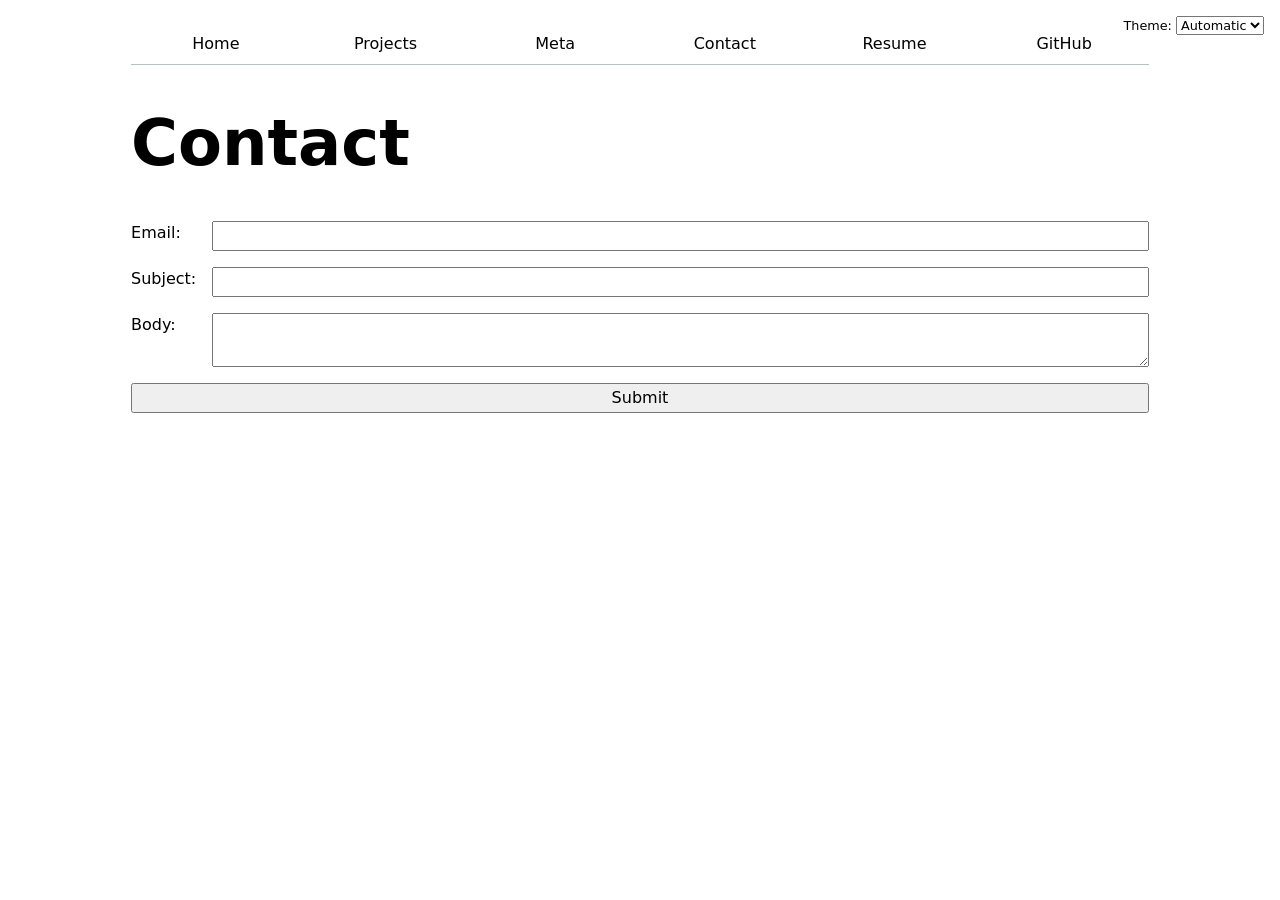
<file: contact/index.html>
<!DOCTYPE html>
<html lang="en">
<head>
    <meta charset="UTF-8">
    <meta name="viewport" content="width=device-width, initial-scale=1.0">
    <title>Contact</title>
    <link rel="stylesheet" href="../style.css">
    <script src="../global.js" type="module"></script>
</head>
<body>
    <h1>Contact</h1>

    <form action="mailto:smyneedu@ucsd.edu" method="POST" enctype="text/plain">
        <label>Email:
            <input type="email" name="email">
        </label>
        <label>Subject:
            <input name="subject">
        </label>
        <label>Body:
            <textarea name="body"></textarea>
        </label>
        <button>Submit</button>
    </form>
</body>
</html>
</file>
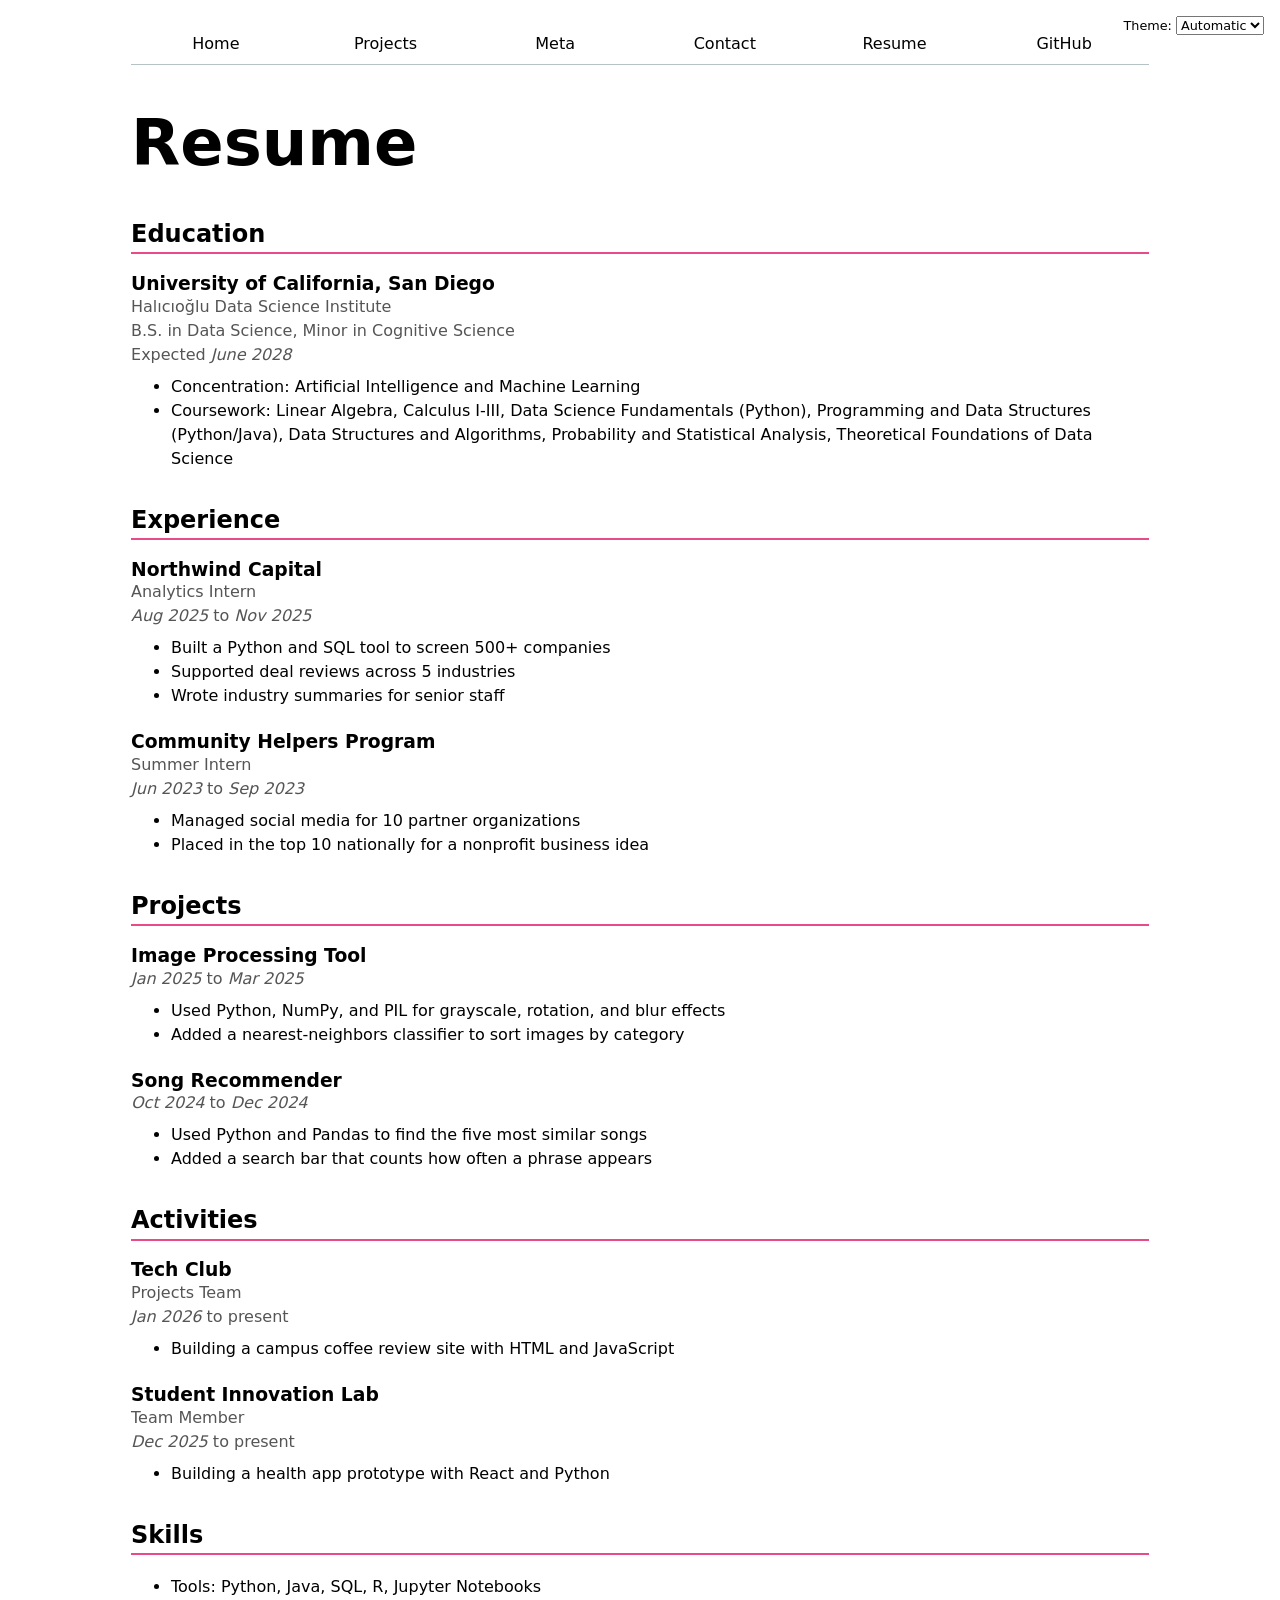
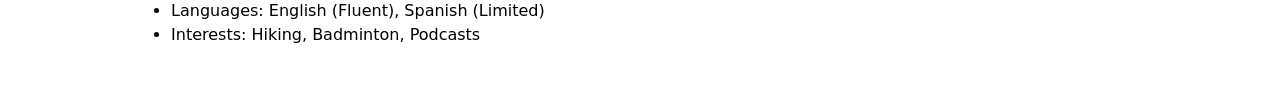
<file: resume/index.html>
<!DOCTYPE html>
<html lang="en">
<head>
    <meta charset="UTF-8">
    <meta name="viewport" content="width=device-width, initial-scale=1.0">
    <title>Resume</title>
    <link rel="stylesheet" href="../style.css">
    <script src="../global.js" type="module"></script>
</head>
<body>
    <h1>Resume</h1>

    <section>
        <h2>Education</h2>
        <article>
            <header>
                <h3>University of California, San Diego</h3>
                <p>Halıcıoğlu Data Science Institute</p>
                <p>B.S. in Data Science, Minor in Cognitive Science</p>
                <p>Expected <time datetime="2028-06">June 2028</time></p>
            </header>
            <ul>
                <li>Concentration: Artificial Intelligence and Machine Learning</li>
                <li>Coursework: Linear Algebra, Calculus I-III, Data Science Fundamentals (Python), Programming and Data Structures (Python/Java), Data Structures and Algorithms, Probability and Statistical Analysis, Theoretical Foundations of Data Science</li>
            </ul>
        </article>
    </section>

    <section>
        <h2>Experience</h2>
        <article>
            <header>
                <h3>Northwind Capital</h3>
                <p>Analytics Intern</p>
                <p><time datetime="2025-08">Aug 2025</time> to <time datetime="2025-11">Nov 2025</time></p>
            </header>
            <ul>
                <li>Built a Python and SQL tool to screen 500+ companies</li>
                <li>Supported deal reviews across 5 industries</li>
                <li>Wrote industry summaries for senior staff</li>
            </ul>
        </article>

        <article>
            <header>
                <h3>Community Helpers Program</h3>
                <p>Summer Intern</p>
                <p><time datetime="2023-06">Jun 2023</time> to <time datetime="2023-09">Sep 2023</time></p>
            </header>
            <ul>
                <li>Managed social media for 10 partner organizations</li>
                <li>Placed in the top 10 nationally for a nonprofit business idea</li>
            </ul>
        </article>
    </section>

    <section>
        <h2>Projects</h2>
        <article>
            <header>
                <h3>Image Processing Tool</h3>
                <p><time datetime="2025-01">Jan 2025</time> to <time datetime="2025-03">Mar 2025</time></p>
            </header>
            <ul>
                <li>Used Python, NumPy, and PIL for grayscale, rotation, and blur effects</li>
                <li>Added a nearest-neighbors classifier to sort images by category</li>
            </ul>
        </article>

        <article>
            <header>
                <h3>Song Recommender</h3>
                <p><time datetime="2024-10">Oct 2024</time> to <time datetime="2024-12">Dec 2024</time></p>
            </header>
            <ul>
                <li>Used Python and Pandas to find the five most similar songs</li>
                <li>Added a search bar that counts how often a phrase appears</li>
            </ul>
        </article>
    </section>

    <section>
        <h2>Activities</h2>
        <article>
            <header>
                <h3>Tech Club</h3>
                <p>Projects Team</p>
                <p><time datetime="2026-01">Jan 2026</time> to present</p>
            </header>
            <ul>
                <li>Building a campus coffee review site with HTML and JavaScript</li>
            </ul>
        </article>

        <article>
            <header>
                <h3>Student Innovation Lab</h3>
                <p>Team Member</p>
                <p><time datetime="2025-12">Dec 2025</time> to present</p>
            </header>
            <ul>
                <li>Building a health app prototype with React and Python</li>
            </ul>
        </article>
    </section>

    <section>
        <h2>Skills</h2>
        <ul>
            <li>Tools: Python, Java, SQL, R, Jupyter Notebooks</li>
            <li>Languages: English (Fluent), Spanish (Limited)</li>
            <li>Interests: Hiking, Badminton, Podcasts</li>
        </ul>
    </section>

    
</body>
</html>
</file>
<file: style.css>
html {
  --color-accent: oklch(65% 50% 0);
  accent-color: var(--color-accent);
}
body {
  /* Set line height to 1.5 times the font size
	   and use the OS’s UI font as the website font
	 */
  font: 100%/1.5 system-ui;

  max-width: 100ch;
  margin-inline: auto;
  padding: 1em;
}

img {
  max-width: 100%;
  height: auto;
}

nav ul,
nav li {
  display: contents;
}

nav {
  display: flex;
  margin-bottom: 1em;
  border-bottom: 1px solid oklch(80% 3% 200);
}

nav a {
  flex: 1;
  text-decoration: none;
  color: inherit;
  text-align: center;
  padding: 0.5em;
}

nav a.current {
  font-weight: bold;
  border-bottom: 0.4em solid oklch(80% 3% 200);
  padding-bottom: 0.1em;
}

nav a:hover {
  border-bottom: 0.4em solid var(--color-accent);
  padding-bottom: 0.1em;
  background-color: oklch(from var(--color-accent) 95% 5% h);
}

input, 
textarea, 
button {
  font: inherit;
}

form {
  display: grid;
  grid-template-columns: auto 1fr;
  gap: 1em;
}

form label {
  display: grid;
  grid-template-columns: subgrid;
  grid-column: 1/-1;
}

form button {
  grid-column: 1/-1;
}
.projects {
  display: grid;
  grid-template-columns: repeat(auto-fill, minmax(15em, 1fr));
  gap: 1em;
}

.projects article {
  display: grid;
  grid-template-rows: subgrid;
  grid-row: span 3;
  gap: 1em;
}

.projects h2 {
  margin: 0;
}

.chart-container {
  display: flex;
  flex-wrap: wrap;
  align-items: center;
  gap: 2em;
}

#projects-plot {
  flex: 0 1 20em;
  width: 20em;
  max-width: 100%;
  margin-block: 2em;
  overflow: visible;
}

.legend {
  display: grid;
  flex: 1 1 20em;
  grid-template-columns: repeat(auto-fill, minmax(9em, 1fr));
  gap: 1em;
  margin: 0;
  padding: 1em;
  border: 1px solid oklch(80% 3% 200);
  list-style: none;
}

.legend-item {
  display: flex;
  align-items: center;
  gap: 0.5em;
  min-width: 9em;
}

.swatch {
  display: inline-block;
  width: 1em;
  aspect-ratio: 1;
  flex: none;
  background-color: var(--color);
  border-radius: 0.2em;
}

#projects-plot path {
  cursor: pointer;
  transition: opacity 300ms, fill 300ms;
}

#projects-plot:has(path:hover) path:not(:hover) {
  opacity: 0.5;
}

.selected {
  --color: oklch(60% 45% 0) !important;
}

#projects-plot path.selected {
  fill: var(--color);
}

.legend-item {
  cursor: pointer;
}

.legend-item.selected {
  background-color: color-mix(in oklch, var(--color), canvas 85%);
}

.legend-item:focus-visible,
#projects-plot path:focus-visible {
  outline: 2px solid currentColor;
  outline-offset: 3px;
}

h1 {
  font-size: 400%;
}

h1, h2, h3, h4, h5, h6 {
  line-height: 1.1;
  text-wrap: balance;
}
section h2 {
  margin-top: 1.5em;
  padding-bottom: 0.2em;
  border-bottom: 2px solid var(--color-accent);
}

section article {
  margin-bottom: 1.5em;
}

article header h3 {
  margin: 0;
}

article header p {
  margin: 0;
  color: oklch(45% 0 0);
}

article ul {
  margin-top: 0.5em;
}

time {
  font-style: italic;
}
html {
  --color-accent: oklch(65% 50% 0);
  accent-color: var(--color-accent);
  color-scheme: light dark; 
}

nav {
  --border-color: oklch(50% 10% 200 / 40%); 
  display: flex;
  margin-bottom: 1em;
  border-bottom: 1px solid var(--border-color);
}

nav a.current {
  font-weight: bold;
  border-bottom: 0.4em solid var(--border-color);
  padding-bottom: 0.1em;
}

nav a:hover {
  border-bottom: 0.4em solid var(--color-accent);
  padding-bottom: 0.1em;
  background-color: color-mix(in oklch, var(--color-accent), canvas 85%); 
}

input,
textarea,
button,
select { /* add select */
  font: inherit;
}

.color-scheme {
  position: absolute;
  top: 1rem;
  right: 1rem;
  font-size: 80%;
  font-family: inherit;
}

#profile-stats dl,
.stats {
  display: grid;
  grid-template-columns: repeat(4, 1fr);
  gap: 0.5em;
  margin: 0;
}

#profile-stats dt,
.stats dt {
  grid-row: 1;
  font-size: 80%;
  text-transform: uppercase;
  opacity: 0.7;
}

#profile-stats dd,
.stats dd {
  grid-row: 2;
  margin: 0;
  font-size: 2em;
}

#stats .summary-stats {
  grid-template-columns: repeat(auto-fit, minmax(min(100%, 10em), 1fr));
}

.summary-stats .stat {
  display: grid;
  gap: 0.25em;
}

.summary-stats dd {
  font-size: 1.5em;
}

#chart svg {
  display: block;
  width: 100%;
  height: auto;
}

#scrolly-1 {
  position: relative;
  display: flex;
  gap: 1rem;
}

[hidden] {
  display: none !important;
}

#scrolly-1 > * {
  flex: 1;
  min-width: 0;
}

#scatter-story {
  position: relative;
}

#scatter-story .step {
  min-height: 70vh;
  padding: 2rem 1rem;
  display: grid;
  align-content: center;
  border-bottom: 1px solid oklch(80% 3% 200 / 35%);
}

#scatter-plot {
  position: sticky;
  top: 0;
  align-self: flex-start;
  height: 50vh;
  overflow: auto;
}

#scrolly-2 {
  position: relative;
  display: flex;
  gap: 1rem;
  margin-top: 2rem;
}

#scrolly-2 > * {
  flex: 1;
  min-width: 0;
}

#files-story {
  position: relative;
}

#files-story .step {
  min-height: 70vh;
  padding: 2rem 1rem;
  display: grid;
  align-content: center;
  border-bottom: 1px solid oklch(80% 3% 200 / 35%);
}

#files-plot {
  position: sticky;
  top: 0;
  align-self: flex-start;
  height: 50vh;
  overflow: auto;
}

.gridlines line {
  stroke: currentColor;
  stroke-opacity: 0.15;
}

.gridlines path {
  display: none;
}

dl.info {
  display: grid;
  grid-template-columns: auto 1fr;
  gap: 0.5em 1em;
  margin: 0;
  transition: opacity 500ms;
}

dl.info dt {
  color: oklch(55% 0 0);
}

dl.info dd {
  margin: 0;
}

.tooltip {
  position: fixed;
  z-index: 1;
  top: 1em;
  left: 1em;
  transform: translate(0.75em, 0.75em);
  max-width: min(32em, calc(100vw - 2em));
  padding: 1em;
  border: 1px solid oklch(80% 3% 200);
  border-radius: 0.5em;
  background: color-mix(in oklch, canvas, transparent 10%);
  box-shadow: 0 0.25em 1em oklch(0% 0 0 / 20%);
  backdrop-filter: blur(0.5em);
  overflow-wrap: anywhere;
}

dl.info[hidden] {
  opacity: 0;
  visibility: hidden;
  pointer-events: none;
}

#chart circle {
  transition: r 300ms, transform 200ms;
  transform-origin: center;
  transform-box: fill-box;
  @starting-style {
    r: 0;
  }
}

#chart circle:hover {
  transform: scale(1.5);
}

#chart circle.selected {
  fill: #ff6b6b;
}

#language-breakdown {
  grid-template-columns: max-content 1fr;
}

#language-breakdown dt,
#language-breakdown dd {
  grid-row: auto;
}

#files {
  display: grid;
  grid-template-columns: 1fr 4fr;
  margin-top: 2em;
}

#files > div {
  grid-column: 1 / -1;
  display: grid;
  grid-template-columns: subgrid;
  border-top: 1px solid oklch(80% 3% 200 / 50%);
  padding-block: 0.5em;
}

#files dt {
  grid-column: 1;
  min-width: 0;
}

#files dt code {
  overflow-wrap: anywhere;
}

#files dt small {
  display: block;
  color: oklch(55% 0 0);
  font-size: 75%;
}

#files dd {
  grid-column: 2;
  display: flex;
  flex-wrap: wrap;
  align-items: start;
  align-content: start;
  gap: 0.15em;
  margin: 0;
  padding-top: 0.6em;
}

.loc {
  display: flex;
  width: 0.5em;
  aspect-ratio: 1;
  background: var(--color, steelblue);
  border-radius: 50%;
}
</file>
